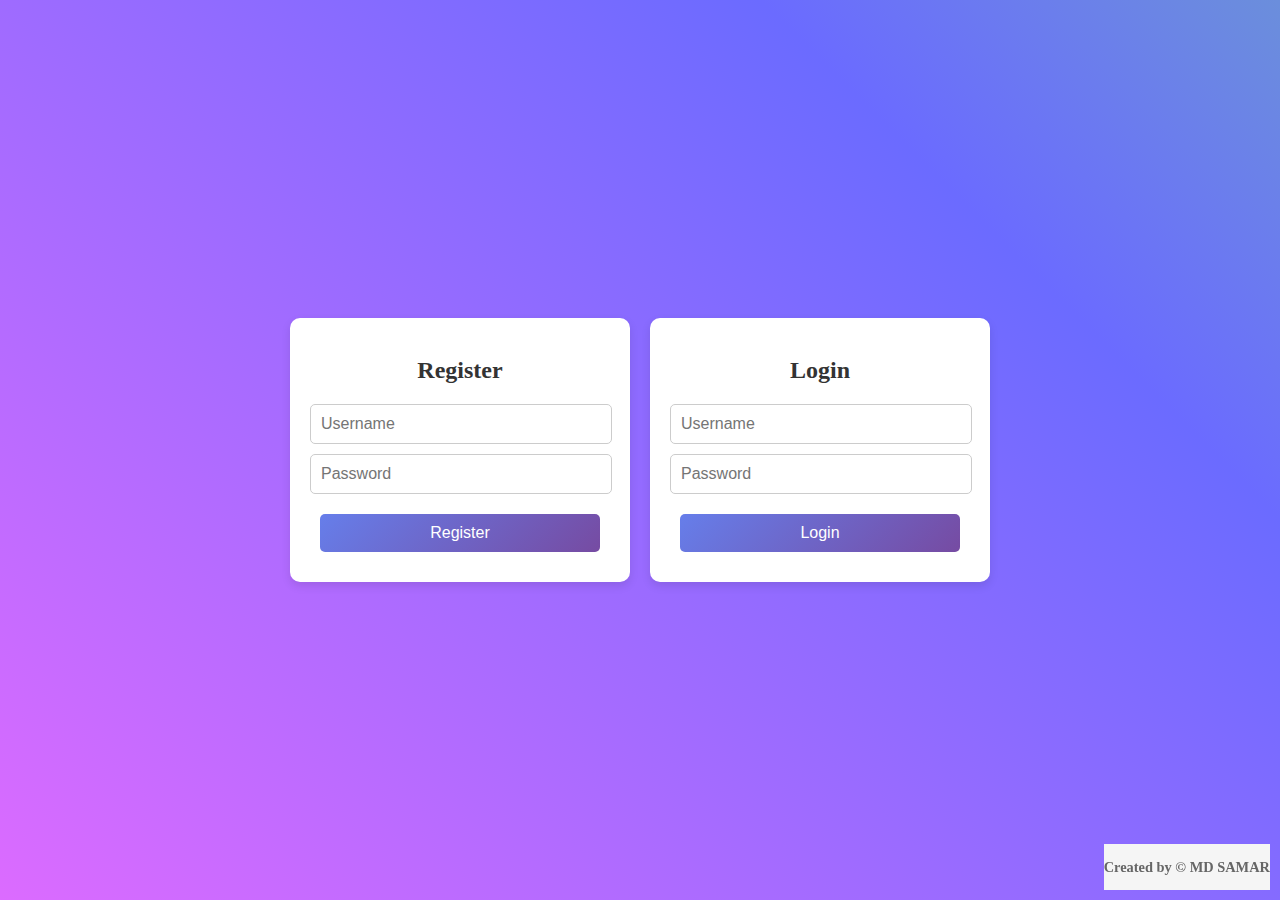
<file: oasisTask4/index.html>
<!DOCTYPE html>
<html lang="en">
<head>
    <meta charset="UTF-8">
    <meta name="viewport" content="width=device-width, initial-scale=1.0">
    <title>Samar's auth</title>
    <style>
        @import url('https://fonts.googleapis.com/css2?family=Roboto:wght@400;700&display=swap');
        
        body {
            font-family: 'Roboto', sans-serif;
            background: linear-gradient(45deg, #ff6b6b, #ff6bff, #6b6bff, #6bff6b, #ff6b6b);
            background-size: 400% 400%;
            animation: gradient 15s ease infinite;
            display: flex;
            justify-content: center;
            align-items: center;
            height: 100vh;
            margin: 0;
        }

        @keyframes gradient {
            0% { background-position: 0% 50%; }
            50% { background-position: 100% 50%; }
            100% { background-position: 0% 50%; }
        }

        .container {
            background-color: white;
            padding: 20px;
            margin: 10px;
            border-radius: 10px;
            box-shadow: 0 4px 10px rgba(0, 0, 0, 0.1);
            width: 300px;
            text-align: center;
            transition: transform 0.3s;
        }

        .container:hover {
            transform: scale(1.05);
        }

        h2 {
            margin-bottom: 20px;
            color: #333;
            font-family: 'Georgia', serif;
        }

        input {
            display: block;
            width: calc(100% - 20px);
            margin: 10px auto;
            padding: 10px;
            border: 1px solid #ccc;
            border-radius: 5px;
            font-size: 1rem;
            color: #333;
        }

        button {
            padding: 10px;
            width: calc(100% - 20px);
            margin: 10px auto;
            background: linear-gradient(135deg, #667eea 0%, #764ba2 100%);
            color: white;
            border: none;
            border-radius: 5px;
            cursor: pointer;
            font-size: 1rem;
            transition: background 0.3s;
        }

        button:hover {
            background: linear-gradient(135deg, #764ba2 0%, #667eea 100%);
        }

        p {
            color: #666;
        }
        footer {
            position: fixed;
            bottom: 10px;
            right: 10px;
            font-size: 0.9rem;
            color: black;
            font-family: 'Georgia', serif;
            font-weight: bolder;
            background-color: whitesmoke;
        }
    </style>
</head>
<body>
    <div class="container">
        <h2>Register</h2>
        <form id="registerForm">
            <input type="text" id="registerUsername" placeholder="Username" required>
            <input type="password" id="registerPassword" placeholder="Password" required>
            <button type="submit">Register</button>
        </form>
    </div>

    <div class="container">
        <h2>Login</h2>
        <form id="loginForm">
            <input type="text" id="loginUsername" placeholder="Username" required>
            <input type="password" id="loginPassword" placeholder="Password" required>
            <button type="submit">Login</button>
        </form>
    </div>
    <script src="script.js"></script>
    <footer>
        <p>Created by &copy; MD SAMAR</p>
    </footer>
</body>
</html>
</file>
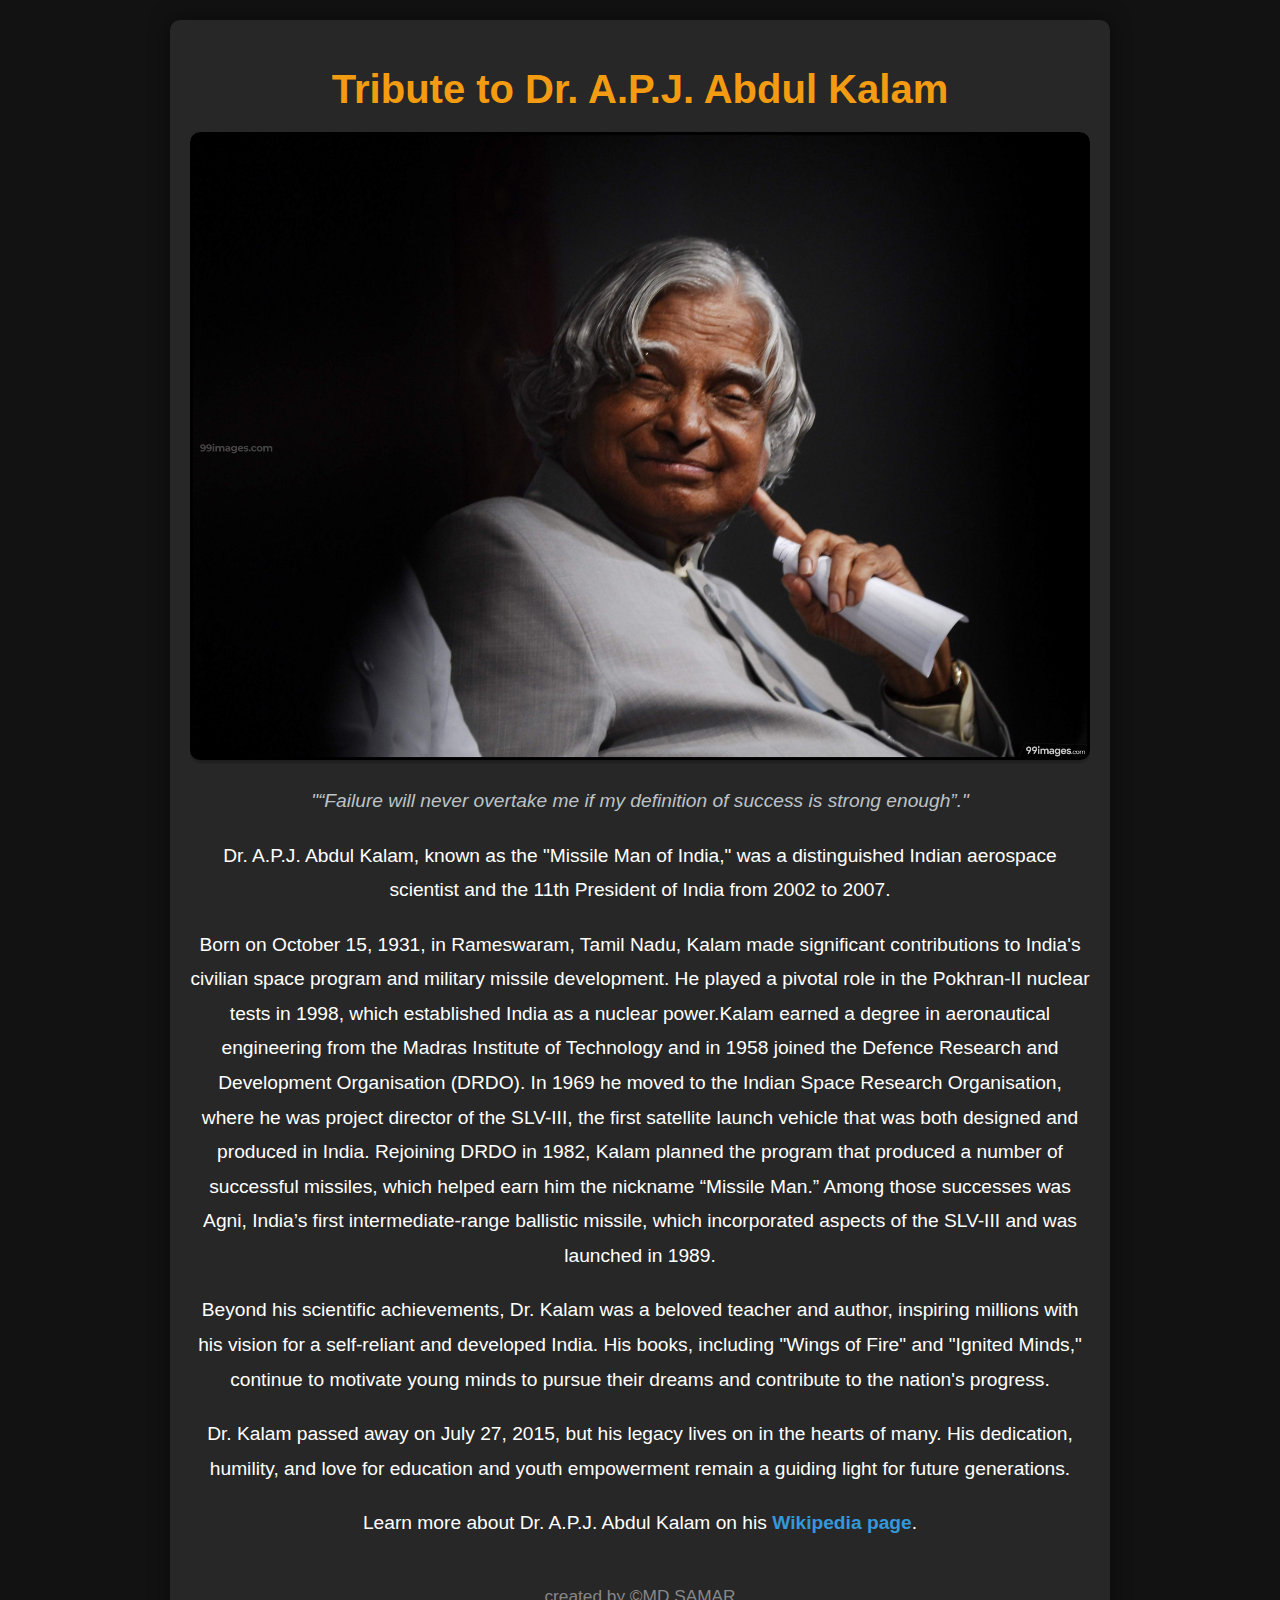
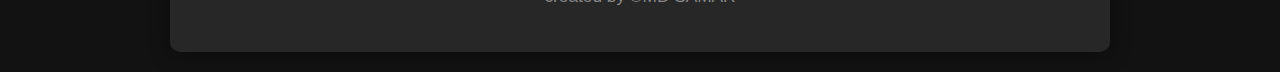
<file: oasis_task2/tribute.html>
<!DOCTYPE html>
<html lang="en">
<head>
    <meta charset="UTF-8">
    <meta name="viewport" content="width=device-width, initial-scale=1.0">
    <title>Tribute page</title>
    <style>
        body {
            font-family: 'Segoe UI', Tahoma, Geneva, Verdana, sans-serif;
            margin: 0;
            padding: 0;
            background-color: #121212;
            color: #fff;
            display: flex;
            justify-content: center;
            align-items: center;
            min-height: 100vh;
        }
        .container {
            max-width: 900px;
            width: 100%;
            padding: 20px;
            background-color: #272727;
            border-radius: 10px;
            box-shadow: 0 0 20px rgba(0, 0, 0, 0.5);
            text-align: center;
            margin: 20px;
        }
        h1 {
            color: #f39c12;
            font-size: 2.5em;
            margin-bottom: 20px;
        }
        .image-container {
            margin: 20px 0;
            overflow: hidden;
            position: relative;
            border-radius: 10px;
        }
        img {
            max-width: 100%;
            height: auto;
            border-radius: 10px;
            box-shadow: 0 0 10px rgba(0, 0, 0, 0.5);
            transition: transform 0.3s ease;
        }
        .image-container:hover img {
            transform: scale(1.05);
        }
        p {
            font-size: 1.2em;
            line-height: 1.8;
            margin: 20px 0;
        }
        a {
            color: #3498db;
            text-decoration: none;
            font-weight: bold;
        }
        a:hover {
            text-decoration: underline;
        }
        .quote {
            font-style: italic;
            color: #bdc3c7;
            margin: 20px 0;
        }
        .footer {
            margin-top: 40px;
            color: #888888;
            font-size: 0.9em;
        }
        .footer a {
            color: #3498db;
        }
        /* Additional Styles for Colors */
        .accent {
            color: #ff6f00;
        }
        .btn {
            background-color: #4caf50;
            color: #fff;
            padding: 10px 20px;
            border-radius: 5px;
            text-decoration: none;
            transition: background-color 0.3s ease;
        }
        .btn:hover {
            background-color: #388e3c;
        }
    </style>
</head>
<body>
    <div class="container">
        <h1>Tribute to Dr. A.P.J. Abdul Kalam</h1>
        <div class="image-container">
            <img src="apj.jpg" alt="Dr. A.P.J. Abdul Kalam">
        </div>
        <p class="quote">"“Failure will never overtake me if my definition of success is strong enough”."</p>
        <p>Dr. A.P.J. Abdul Kalam, known as the "Missile Man of India," was a distinguished Indian aerospace scientist and the 11th President of India from 2002 to 2007.</p>
        <p>Born on October 15, 1931, in Rameswaram, Tamil Nadu, Kalam made significant contributions to India's civilian space program and military missile development. He played a pivotal role in the Pokhran-II nuclear tests in 1998, which established India as a nuclear power.Kalam earned a degree in aeronautical engineering from the Madras Institute of Technology and in 1958 joined the Defence Research and Development Organisation (DRDO). In 1969 he moved to the Indian Space Research Organisation, where he was project director of the SLV-III, the first satellite launch vehicle that was both designed and produced in India. Rejoining DRDO in 1982, Kalam planned the program that produced a number of successful missiles, which helped earn him the nickname “Missile Man.” Among those successes was Agni, India’s first intermediate-range ballistic missile, which incorporated aspects of the SLV-III and was launched in 1989.</p>
        <p>Beyond his scientific achievements, Dr. Kalam was a beloved teacher and author, inspiring millions with his vision for a self-reliant and developed India. His books, including "Wings of Fire" and "Ignited Minds," continue to motivate young minds to pursue their dreams and contribute to the nation's progress.</p>
        <p>Dr. Kalam passed away on July 27, 2015, but his legacy lives on in the hearts of many. His dedication, humility, and love for education and youth empowerment remain a guiding light for future generations.</p>
        <p>Learn more about Dr. A.P.J. Abdul Kalam on his <a href="https://en.wikipedia.org/wiki/A._P._J._Abdul_Kalam" target="_blank">Wikipedia page</a>.</p>
     <div class="footer">
            <p>created by &copy;MD SAMAR</p>
        </div>
    </div>
</body>
</html>
</file>
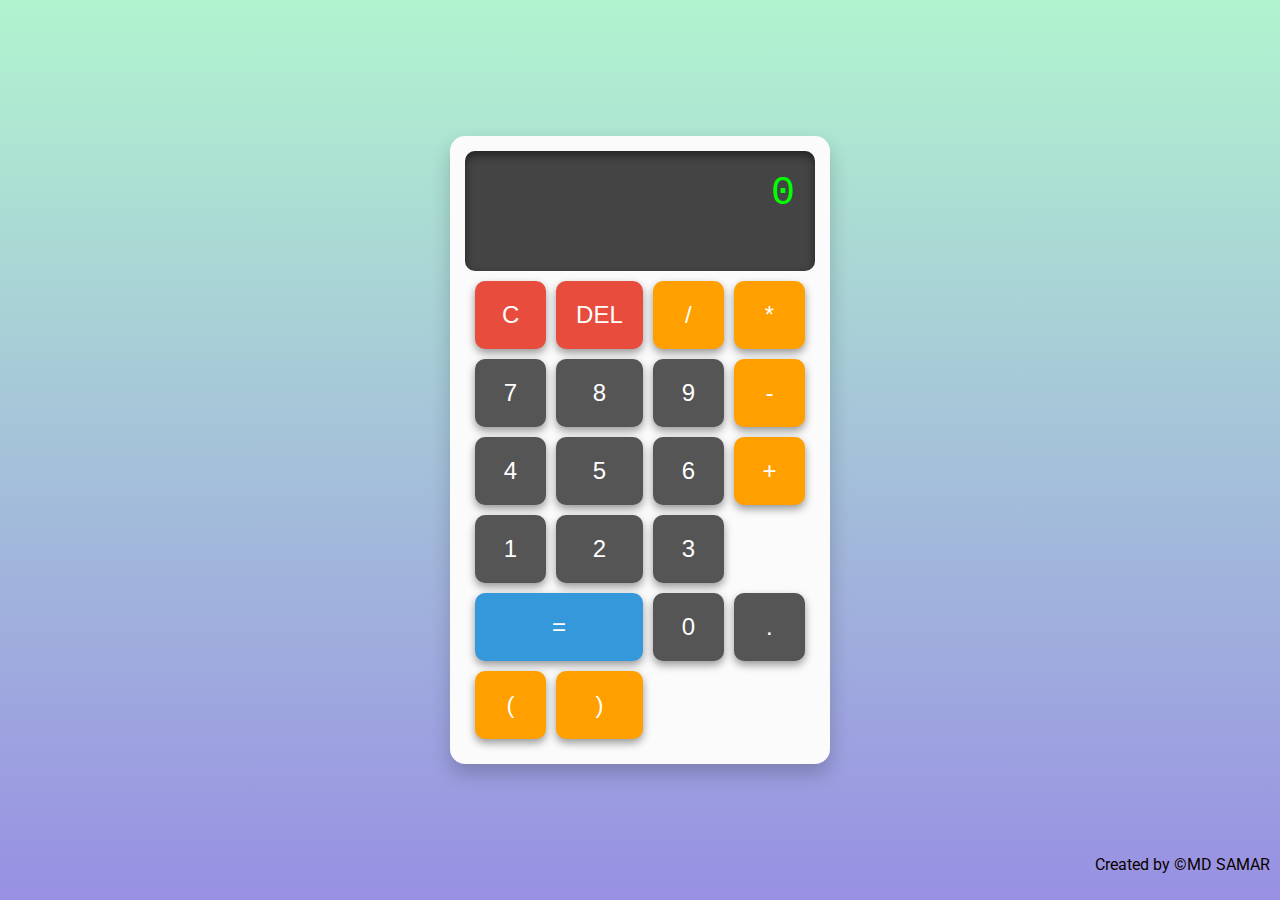
<file: oasisTask1/samar's calculator.html>
<!DOCTYPE html>
<html lang="en">
<head>
    <meta charset="UTF-8">
    <meta name="viewport" content="width=device-width, initial-scale=1.0">
    <title>Samar's Calculator</title>
    <link rel="stylesheet" href="styles.css">
</head>
<body>
    <div class="calculator">
        <div class="display" id="display">0</div>
        <div class="buttons">
            <button class="button function" onclick="clearDisplay()">C</button>
            <button class="button function" onclick="deleteLast()">DEL</button>
            <button class="button operator" onclick="appendOperator('/')">/</button>
            <button class="button operator" onclick="appendOperator('*')">*</button>
            <button class="button number" onclick="appendNumber(7)">7</button>
            <button class="button number" onclick="appendNumber(8)">8</button>
            <button class="button number" onclick="appendNumber(9)">9</button>
            <button class="button operator" onclick="appendOperator('-')">-</button>
            <button class="button number" onclick="appendNumber(4)">4</button>
            <button class="button number" onclick="appendNumber(5)">5</button>
            <button class="button number" onclick="appendNumber(6)">6</button>
            <button class="button operator" onclick="appendOperator('+')">+</button>
            <button class="button number" onclick="appendNumber(1)">1</button>
            <button class="button number" onclick="appendNumber(2)">2</button>
            <button class="button number" onclick="appendNumber(3)">3</button>
            <button class="button equal" onclick="calculate()">=</button>
            <button class="button number" onclick="appendNumber(0)">0</button>
            <button class="button number" onclick="appendDot()">.</button>
            <button class="button operator" onclick="appendParenthesis('(')">(</button>
            <button class="button operator" onclick="appendParenthesis(')')">)</button>
        </div>
        <div class="footer">
            <p>Created by &copy;MD SAMAR</p>
        </div>
    </div>
    <script src="script.js"></script>
    

</body>
</html>
</file>
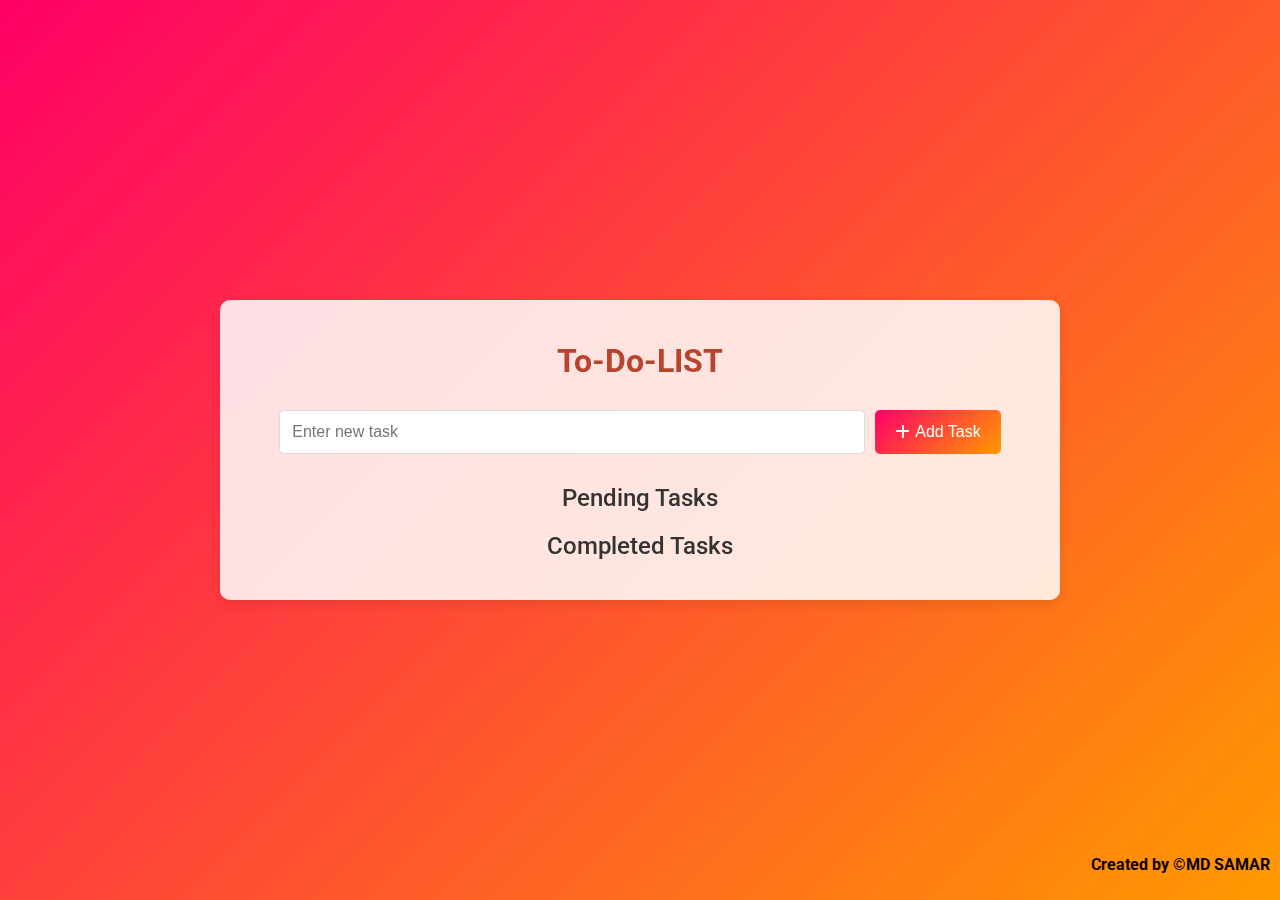
<file: oasisTask3/to-do-list.html>
<!DOCTYPE html>
<html lang="en">
<head>
    <meta charset="UTF-8">
    <meta name="viewport" content="width=device-width, initial-scale=1.0">
    <title>To-Do-WebApp</title>
    <link rel="stylesheet" href="styles.css">
    <link rel="stylesheet" href="https://cdnjs.cloudflare.com/ajax/libs/font-awesome/6.1.1/css/all.min.css">
</head>
<body>
    <div class="container">
        <h1>To-Do-LIST</h1>
        <div class="input-section">
            <input type="text" id="taskInput" placeholder="Enter new task">
            <button id="addTaskBtn"><i class="fas fa-plus"></i> Add Task</button>
        </div>
        <div class="tasks-section">
            <h2>Pending Tasks</h2>
            <ul id="pendingTasks"></ul>
        </div>
        <div class="tasks-section">
            <h2>Completed Tasks</h2>
            <ul id="completedTasks"></ul>
        </div>
        
    </div>
    <div class="footer">
        <p>Created by &copy;MD SAMAR</p>
    </div>
    <script src="script.js"></script>
</body>
</html>
</file>
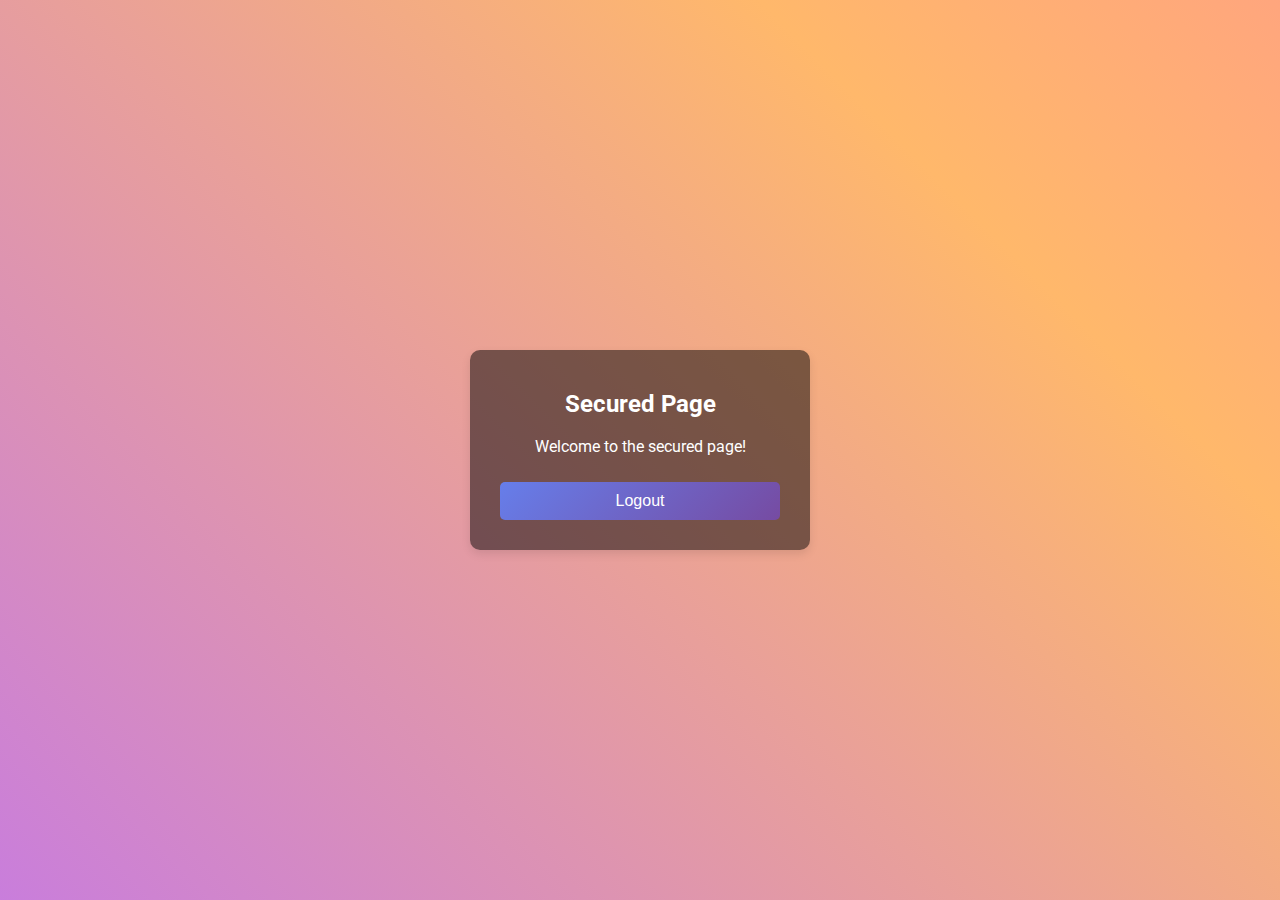
<file: oasisTask4/secured.html>
<!DOCTYPE html>
<html lang="en">
<head>
    <meta charset="UTF-8">
    <meta name="viewport" content="width=device-width, initial-scale=1.0">
    <title>Secured Page</title>
    <style>
        @import url('https://fonts.googleapis.com/css2?family=Roboto:wght@400;700&display=swap');

        body {
            font-family: 'Roboto', sans-serif;
            background: linear-gradient(45deg, #6bffb8, #b86bff, #ffb86b, #ff6bb8, #6bffb8);
            background-size: 400% 400%;
            animation: gradient 15s ease infinite;
            display: flex;
            justify-content: center;
            align-items: center;
            height: 100vh;
            margin: 0;
            color: white;
            text-align: center;
        }

        @keyframes gradient {
            0% { background-position: 0% 50%; }
            50% { background-position: 100% 50%; }
            100% { background-position: 0% 50%; }
        }

        .container {
            background-color: rgba(0, 0, 0, 0.5);
            padding: 20px;
            border-radius: 10px;
            box-shadow: 0 4px 10px rgba(0, 0, 0, 0.1);
            width: 300px;
        }

        button {
            padding: 10px;
            width: calc(100% - 20px);
            margin: 10px auto;
            background: linear-gradient(135deg, #667eea 0%, #764ba2 100%);
            color: white;
            border: none;
            border-radius: 5px;
            cursor: pointer;
            font-size: 1rem;
            transition: background 0.3s;
        }

        button:hover {
            background: linear-gradient(135deg, #764ba2 0%, #667eea 100%);
        }
        footer {
            position: fixed;
            bottom: 10px;
            right: 10px;
            font-size: 0.9rem;
            color: black;
            font-family: 'Georgia', serif;
            font-weight: bolder;
            background-color: whitesmoke;
        }
    </style>
</head>
<body>
    <div class="container">
        <h2>Secured Page</h2>
        <p>Welcome to the secured page!</p>
        <button id="logoutButton">Logout</button>
    </div>

    <script>
        document.getElementById('logoutButton').addEventListener('click', function () {
            // Redirect to the login page
            window.location.href = 'index.html';
        });
    </script>
</body>
</html>
</file>
<file: oasisTask1/styles.css>
@import url('https://fonts.googleapis.com/css2?family=Roboto:wght@400;500;700&display=swap');

body {
    display: flex;
    justify-content: center;
    align-items: center;
    height: 100vh;
    background: linear-gradient(to top, #9890e3 0%, #b1f4cf 100%);
    ;
    font-family: 'Roboto', sans-serif;
    margin: 0;
}

.calculator {
    width: 350px;
    border-radius: 15px;
    box-shadow: 0 10px 20px rgba(0, 0, 0, 0.2);
    background: #fbfbfb;
    padding: 15px;
}

.display {
    background: #444;
    color: #0f0;
    text-align: right;
    padding: 20px;
    font-size: 2.5rem;
    border-radius: 10px;
    box-shadow: inset 0 4px 8px rgba(0, 0, 0, 0.5);
    font-family: 'Courier New', Courier, monospace;
    height: 80px;
}

.buttons {
    display: grid;
    grid-template-columns: repeat(4, 1fr);
    gap: 10px;
    padding: 10px;
}

.button {
    padding: 20px;
    border: none;
    font-size: 1.5rem;
    cursor: pointer;
    border-radius: 10px;
    transition: background-color 0.3s ease, box-shadow 0.3s ease, transform 0.2s ease;
    display: flex;
    justify-content: center;
    align-items: center;
    background: #333;
    box-shadow: 0 4px 8px rgba(0, 0, 0, 0.4);
    color: #fff;
}

.button:active {
    box-shadow: inset 0 4px 8px rgba(0, 0, 0, 0.5);
    transform: translateY(2px);
}

.number {
    background: #555;
}

.operator {
    background: #ff9f00;
}

.function {
    background: #e74c3c;
}

.equal {
    grid-column: span 2;
    background: #3498db;
}
.footer {
    position: absolute;
    bottom: 10px;
    right: 10px;
    color: #0a0000;
}
</file>
<file: oasisTask3/styles.css>
@import url('https://fonts.googleapis.com/css2?family=Roboto:wght@400;500;700&display=swap');

body {
    font-family: 'Roboto', sans-serif;
    background: linear-gradient(135deg, #f06, #ff9a00);
    margin: 0;
    padding: 0;
    display: flex;
    justify-content: center;
    align-items: center;
    height: 100vh;
}

.container {
    width: 90%;
    max-width: 800px;
    margin: 50px auto;
    padding: 20px;
    background: #ffffff;
    box-shadow: 0 4px 12px rgba(0, 0, 0, 0.1);
    border-radius: 10px;
    text-align: center;
    backdrop-filter: blur(10px);
    background: rgba(255, 255, 255, 0.85);
}

h1 {
    color: #b9442d;
    margin-bottom: 30px;
    font-weight: 700;
}

h2 {
    color: #333;
    margin-bottom: 20px;
    font-weight: 500;
}

.input-section {
    display: flex;
    justify-content: center;
    margin-bottom: 30px;
}

#taskInput {
    width: 70%;
    padding: 12px;
    border: 1px solid #ddd;
    border-radius: 5px;
    font-size: 16px;
    margin-right: 10px;
}

#addTaskBtn {
    padding: 12px 20px;
    border: none;
    background: linear-gradient(135deg, #f06, #ff9a00);
    color: white;
    border-radius: 5px;
    cursor: pointer;
    font-size: 16px;
    display: flex;
    align-items: center;
    transition: background 0.3s;
}

#addTaskBtn i {
    margin-right: 5px;
}

#addTaskBtn:hover {
    background: linear-gradient(135deg, #ff9a00, #f06);
}

.tasks-section {
    margin-bottom: 20px;
}

ul {
    list-style-type: none;
    padding: 0;
}

li {
    background: #ffffff;
    margin: 10px 0;
    padding: 15px;
    border: 1px solid #ddd;
    border-radius: 5px;
    display: flex;
    justify-content: space-between;
    align-items: center;
    box-shadow: 0 2px 4px rgba(0, 0, 0, 0.05);
    transition: transform 0.3s;
}

li:hover {
    transform: translateY(-3px);
}

li span {
    flex-grow: 1;
    font-size: 16px;
}

li button {
    margin-left: 10px;
    border: none;
    padding: 8px 12px;
    cursor: pointer;
    border-radius: 5px;
    font-size: 14px;
    transition: background 0.3s;
    display: flex;
    align-items: center;
}

.complete-btn {
    background: linear-gradient(135deg, #28a745, #218838);
    color: white;
}

.complete-btn:hover {
    background: linear-gradient(135deg, #218838, #28a745);
}

.edit-btn {
    background: linear-gradient(135deg, #ffc107, #e0a800);
    color: white;
}

.edit-btn:hover {
    background: linear-gradient(135deg, #e0a800, #ffc107);
}

.delete-btn {
    background: linear-gradient(135deg, #dc3545, #c82333);
    color: white;
}

.delete-btn:hover {
    background: linear-gradient(135deg, #c82333, #dc3545);
}

.edit-btn i, .delete-btn i, .complete-btn i {
    margin-right: 5px;
}

#editTaskModal {
    display: none;
    position: fixed;
    top: 0;
    left: 0;
    width: 100%;
    height: 100%;
    background-color: rgba(0, 0, 0, 0.5);
    justify-content: center;
    align-items: center;
    z-index: 1000;
}

#editTaskForm {
    background-color: white;
    padding: 20px;
    border-radius: 10px;
    box-shadow: 0 4px 12px rgba(0, 0, 0, 0.1);
    text-align: center;
}

#editTaskInput {
    width: 80%;
    padding: 10px;
    border: 1px solid #ccc;
    border-radius: 5px;
    margin-right: 10px;
    font-size: 16px;
}

#saveEditBtn, #cancelEditBtn {
    padding: 10px 20px;
    border: none;
    border-radius: 5px;
    cursor: pointer;
    font-size: 14px;
    margin-top: 10px;
}

#saveEditBtn {
    background-color: #007bff;
    color: white;
}

#saveEditBtn:hover {
    background-color: #0056b3;
}

#cancelEditBtn {
    background-color: #6c757d;
    color: white;
}

#cancelEditBtn:hover {
    background-color: #5a6268;
}
.footer {
    position: absolute;
    bottom: 10px;
    right: 10px;
    color: #0a0000;
    font-weight: bold;
}
</file>
